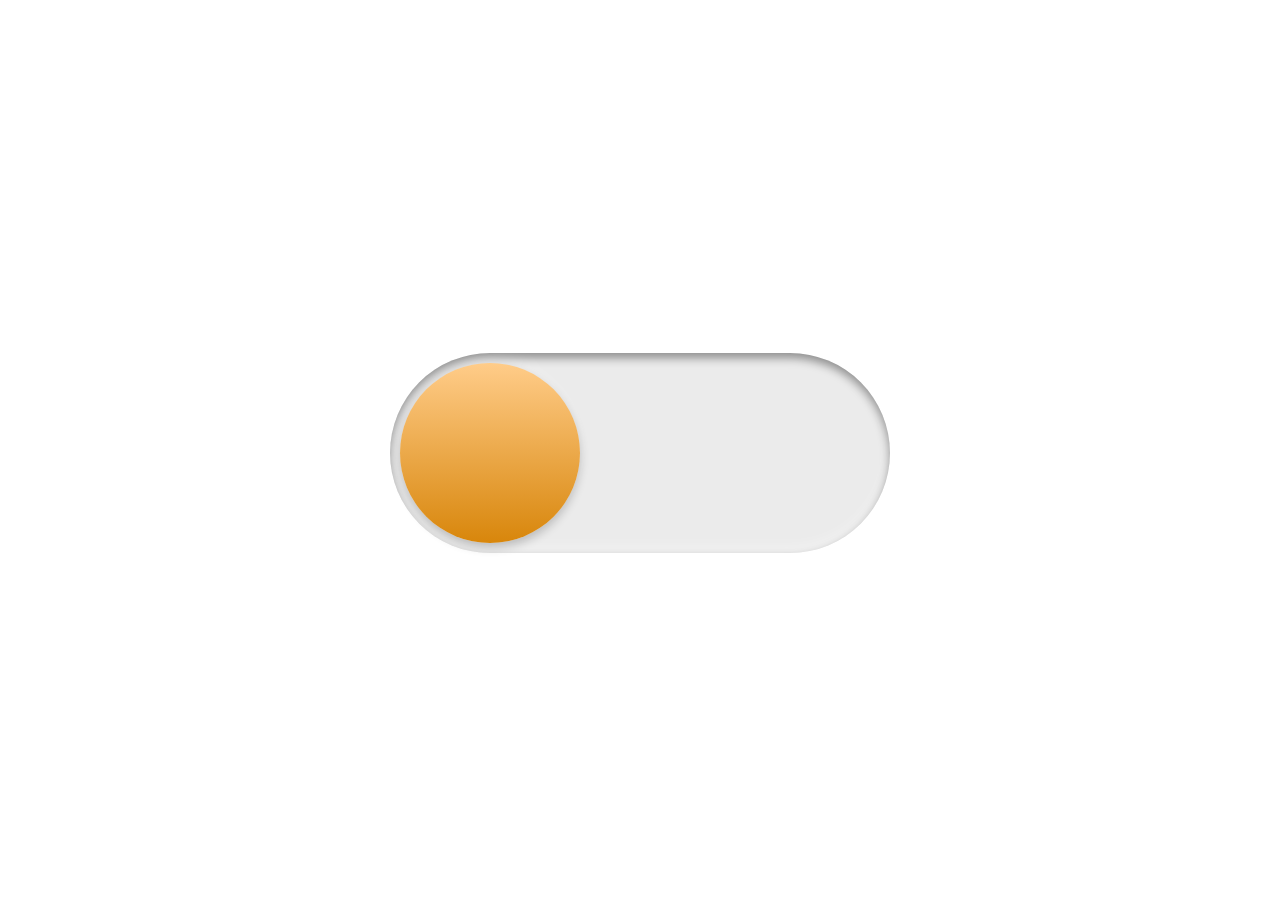
<file: Dark&Light Bar/index.html>
<!DOCTYPE html>
<html lang="en">
<head>
    <meta charset="UTF-8">
    <meta name="viewport" content="width=device-width, initial-scale=1.0">
    <title>Dark and Light Mode</title>
    <link rel="stylesheet" href="style.css">
</head>
<body>
    <input type="checkbox" id="darkmode-toggle"/>
    <label for="darkmode-toggle"></label>

    <div class="background"></div>
</body>
</html>
</file>
<file: Dark&Light Bar/style.css>
body{
    margin: 0;
    width: 100vw;
    height: 100vh;
    display: flex;
    justify-content: center;
    align-items: center;
    flex-direction: column;
}

label {
    width: 500px;
    height: 200px;
    position: relative;
    display: block;
    background: #ebebeb;
    border-radius: 200px;
    box-shadow: inset 0 5px 10px rgba(0,0,0,0.4), inset 0 -5px 15px rgba(255,255,255,0.4);
    cursor: pointer;
}

label:after{
    content: " ";
    width: 180px;
    height: 180px;
    position: absolute;
    top:10px;
    left: 10px;
    background: linear-gradient(180deg, #ffcc89, #d8860b);
    border-radius: 100px;
    box-shadow: 0 5px 10px rgba(0,0,0,0.2), 0 -5px 15px rgba(255,255,255,0.2);
    transition: 0.5s;
    transition: 0.3s;
}

input{
    width: 0;
    height: 0;
    visibility: hidden;
}

input:checked + label{
    background: #242424;
}
input:checked + label:after{
    left: 490px;
    transform: translateX(-100%);    
    background: linear-gradient(180deg, #777, #3a3a3a);
}

label:active:after{
    width: 260px;
}

.background{
    width: 100vw;
    height: 100%;
    background-color: #fff;
    z-index: -1;
    position: absolute;
    transition: 0.3s;
}
input:checked + label + .background{
    background-color: #242424;
}
</file>
